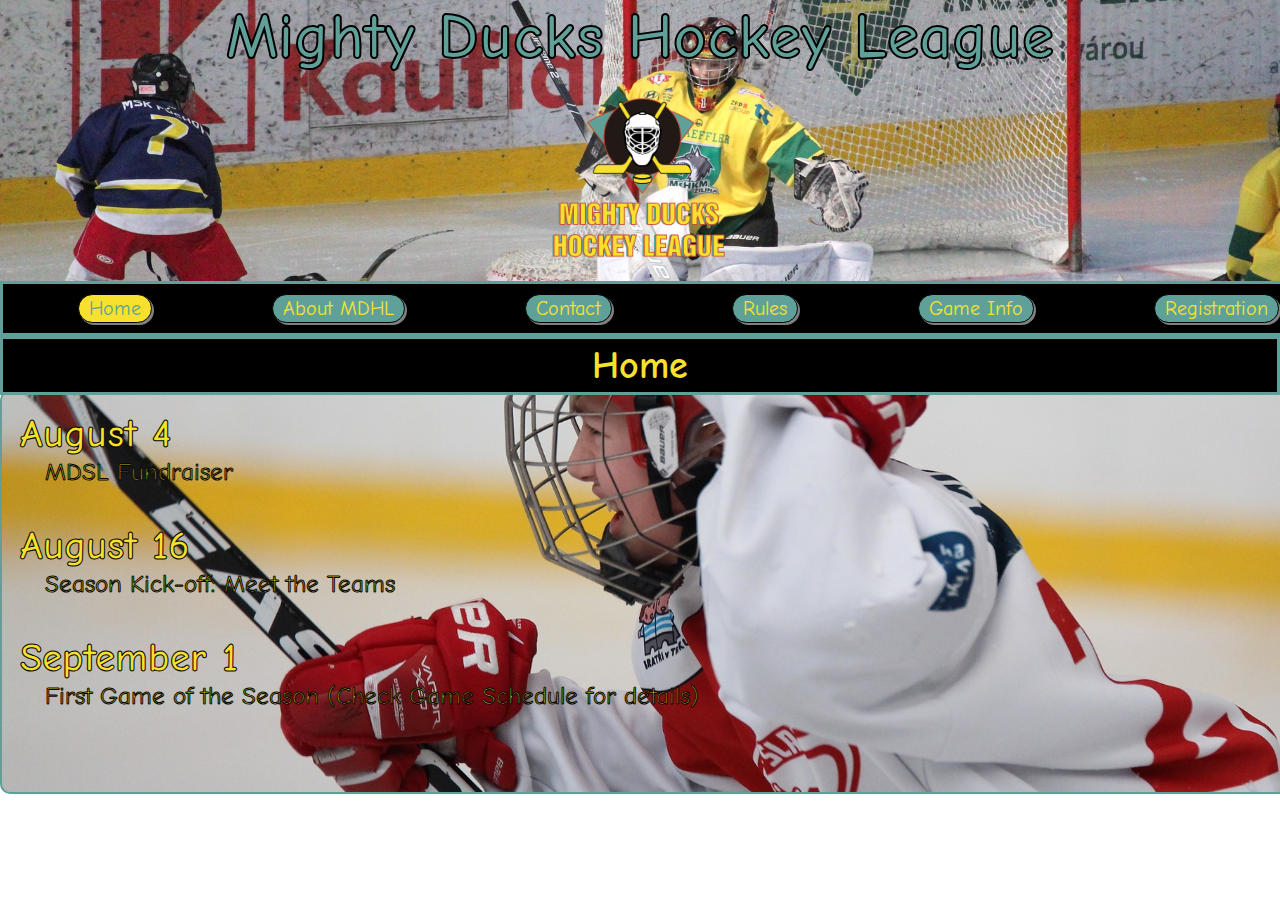
<file: index.html>
<!DOCTYPE html>
<html lang="en">

<head>
    <meta charset="UTF-8">
    <meta http-equiv="X-UA-Compatible" content="IE=edge">
    <meta name="viewport" content="width=device-width, initial-scale=1.0">
    <link rel="stylesheet" type="text/css" href="./assets/styles/style4.css">
    <link href="https://fonts.googleapis.com/css2?family=Comic+Neue:wght@400;700&display=swap" rel="stylesheet">
    <link rel="icon" type="image/ico" href="./assets/img/logoMightyducks-02.ico">
    <title>Mighty Ducks Hockey League</title>
</head>

<body>
    <header>
        
            <h1 class="titulo">Mighty Ducks Hockey League</h1>
        
        <figure class="logo">
            <img src="./assets/img/logoMightyducks-01.png" alt="Logo" width="200">
        </figure>
        
        <nav>
            <a class="local" href="#">Home</a>
            <a class="no_local" href="./about_mdhl.html">About MDHL</a>
            <a class="no_local" href="./contact.html">Contact</a>
            <a class="no_local"  href="./rules.html">Rules</a>
            <a class="no_local"  href="./game_info.html">Game Info</a>
            <a class="no_local"  href="./registration.html">Registration</a>
        </nav>
        <article class="cartel">
            <h2>Home</h2>
        </article>
    </header>
    <main class="casa">
        <!-- <figure class="casa_fondo">
        </figure> -->
        <div class="casa_cuerpo">
            <article>
                <h3>August 4</h3>
                <p class="sangria">MDSL Fundraiser</p>
            </article>
            <article> 
                <h3>August 16</h3>
                <p class="sangria">Season Kick-off: Meet the Teams</p>
            </article>
            <article>
                <h3>September 1</h3>
                <p class="sangria">First Game of the Season (Check Game Schedule for details)</p>
            </article>
        </div>
        
    </main>
</body>

</html>
</file>
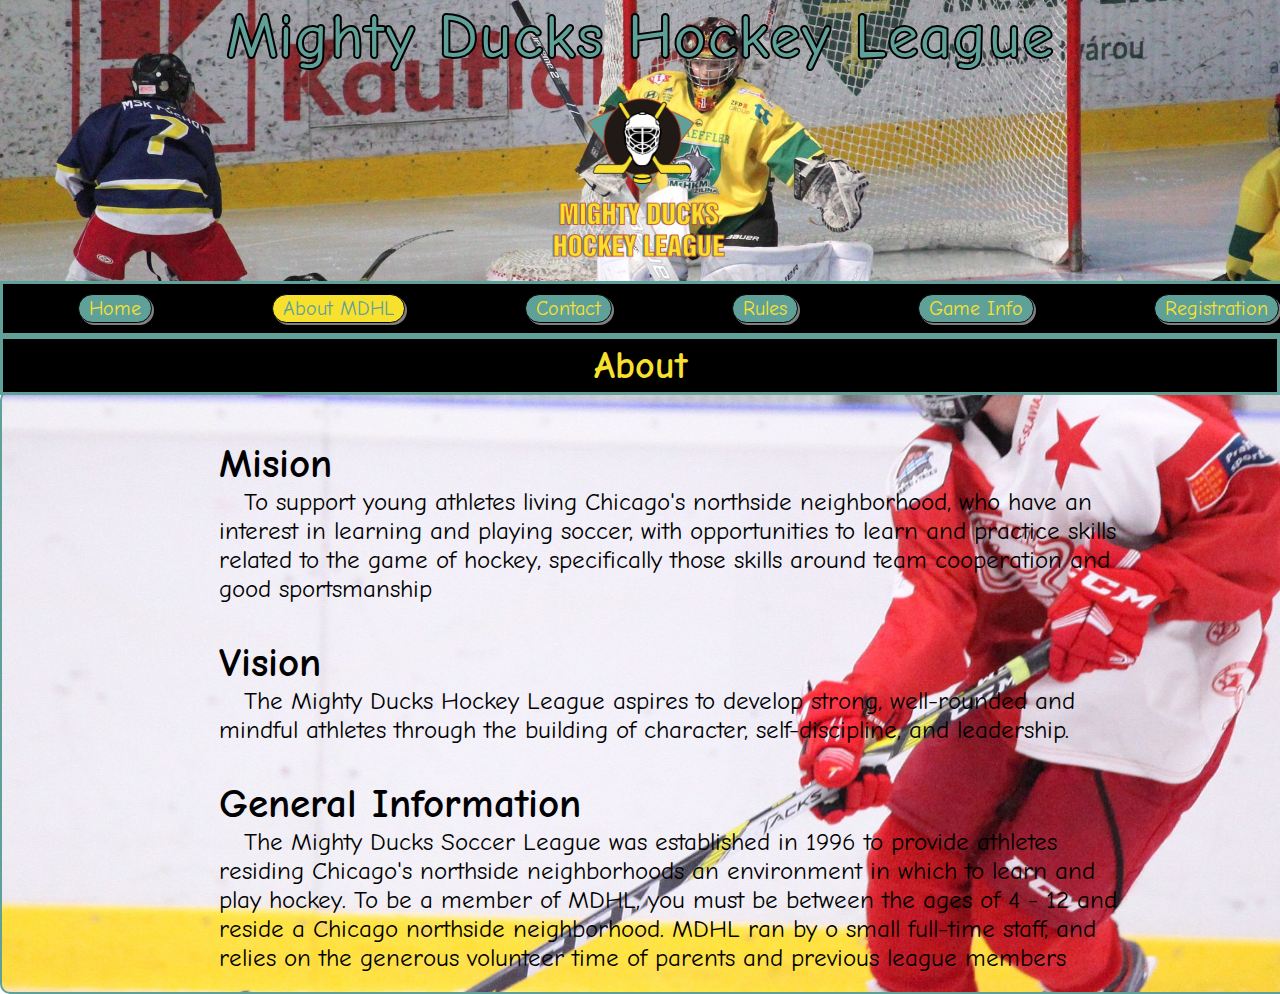
<file: About_MDHL.html>
<!DOCTYPE html>
<html lang="en">

<head>
    <meta charset="UTF-8">
    <meta http-equiv="X-UA-Compatible" content="IE=edge">
    <meta name="viewport" content="width=device-width, initial-scale=1.0">
    <link rel="stylesheet" type="text/css" href="./assets/styles/style4.css">
    <link href="https://fonts.googleapis.com/css2?family=Comic+Neue:wght@400;700&display=swap" rel="stylesheet">
    <link rel="icon" type="image/ico" href="./assets/img/logoMightyducks-02.ico">
    <title>Mighty Ducks Hockey League</title>
</head>

<body>
    <header>
        <h1 class="titulo">Mighty Ducks Hockey League</h1>

        <figure class="logo">
            <img src="./assets/img/logoMightyducks-01.png" alt="Logo" width="200">
        </figure>

        <nav>
            <a class="no_local" href="./index.html">Home</a>
            <a class="local" href="#">About MDHL</a>
            <a class="no_local" href="./contact.html">Contact</a>
            <a class="no_local" href="./rules.html">Rules</a>
            <a class="no_local" href="./game_info.html">Game Info</a>
            <a class="no_local" href="./registration.html">Registration</a>
        </nav>
        <article class="cartel">
            <h2>About</h2>
        </article>
    </header>
    <main class="acerca">


        <div class="acerca_cuerpo">
            <article>
                <h3>Mision</h3>
                <p class="sangria">To support young athletes living Chicago's northside neighborhood, who have an
                    interest in
                    learning and playing soccer, with opportunities to learn and practice skills related to the game
                    of
                    hockey, specifically those skills around team cooperation and good sportsmanship</p>
            </article>
            <article>
                <h3>Vision</h3>
                <p class="sangria">The Mighty Ducks Hockey League aspires to develop strong, well-rounded and mindful
                    athletes
                    through the building of character, self-discipline, and leadership.</p>
            </article>
            <article>
                <h3>General Information</h3>
                <p class="sangria">The Mighty Ducks Soccer League was established in 1996 to provide athletes
                    residing
                    Chicago's northside neighborhoods an environment in which to learn and play hockey. To be a
                    member of MDHL, you must be between the ages of 4 - 12 and reside a Chicago northside
                    neighborhood. MDHL ran by o small full-time staff, and relies on the generous volunteer time of
                    parents and previous league members</p>
            </article>
        </div>

    </main>
</body>

</html>
</file>
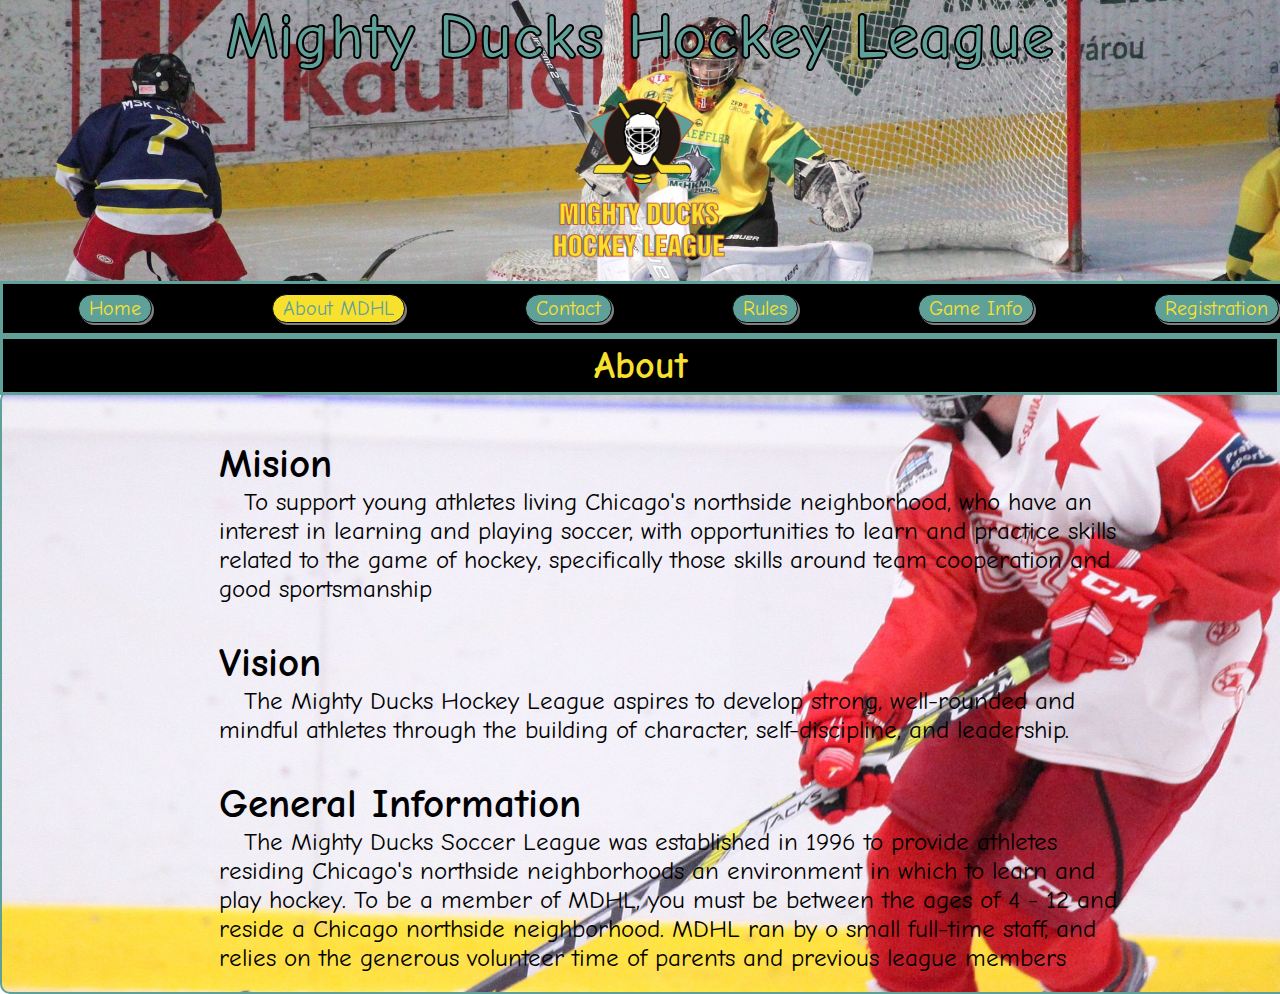
<file: about_mdhl.html>
<!DOCTYPE html>
<html lang="en">

<head>
    <meta charset="UTF-8">
    <meta http-equiv="X-UA-Compatible" content="IE=edge">
    <meta name="viewport" content="width=device-width, initial-scale=1.0">
    <link rel="stylesheet" type="text/css" href="./assets/styles/style4.css">
    <link href="https://fonts.googleapis.com/css2?family=Comic+Neue:wght@400;700&display=swap" rel="stylesheet">
    <link rel="icon" type="image/ico" href="./assets/img/logoMightyducks-02.ico">
    <title>Mighty Ducks Hockey League</title>
</head>

<body>
    <header>
        <h1 class="titulo">Mighty Ducks Hockey League</h1>

        <figure class="logo">
            <img src="./assets/img/logoMightyducks-01.png" alt="Logo" width="200">
        </figure>

        <nav>
            <a class="no_local" href="./index.html">Home</a>
            <a class="local" href="#">About MDHL</a>
            <a class="no_local" href="./contact.html">Contact</a>
            <a class="no_local" href="./rules.html">Rules</a>
            <a class="no_local" href="./game_info.html">Game Info</a>
            <a class="no_local" href="./registration.html">Registration</a>
        </nav>
        <article class="cartel">
            <h2>About</h2>
        </article>
    </header>
    <main class="acerca">


        <div class="acerca_cuerpo">
            <article>
                <h3>Mision</h3>
                <p class="sangria">To support young athletes living Chicago's northside neighborhood, who have an
                    interest in
                    learning and playing soccer, with opportunities to learn and practice skills related to the game
                    of
                    hockey, specifically those skills around team cooperation and good sportsmanship</p>
            </article>
            <article>
                <h3>Vision</h3>
                <p class="sangria">The Mighty Ducks Hockey League aspires to develop strong, well-rounded and mindful
                    athletes
                    through the building of character, self-discipline, and leadership.</p>
            </article>
            <article>
                <h3>General Information</h3>
                <p class="sangria">The Mighty Ducks Soccer League was established in 1996 to provide athletes
                    residing
                    Chicago's northside neighborhoods an environment in which to learn and play hockey. To be a
                    member of MDHL, you must be between the ages of 4 - 12 and reside a Chicago northside
                    neighborhood. MDHL ran by o small full-time staff, and relies on the generous volunteer time of
                    parents and previous league members</p>
            </article>
        </div>

    </main>
</body>

</html>
</file>
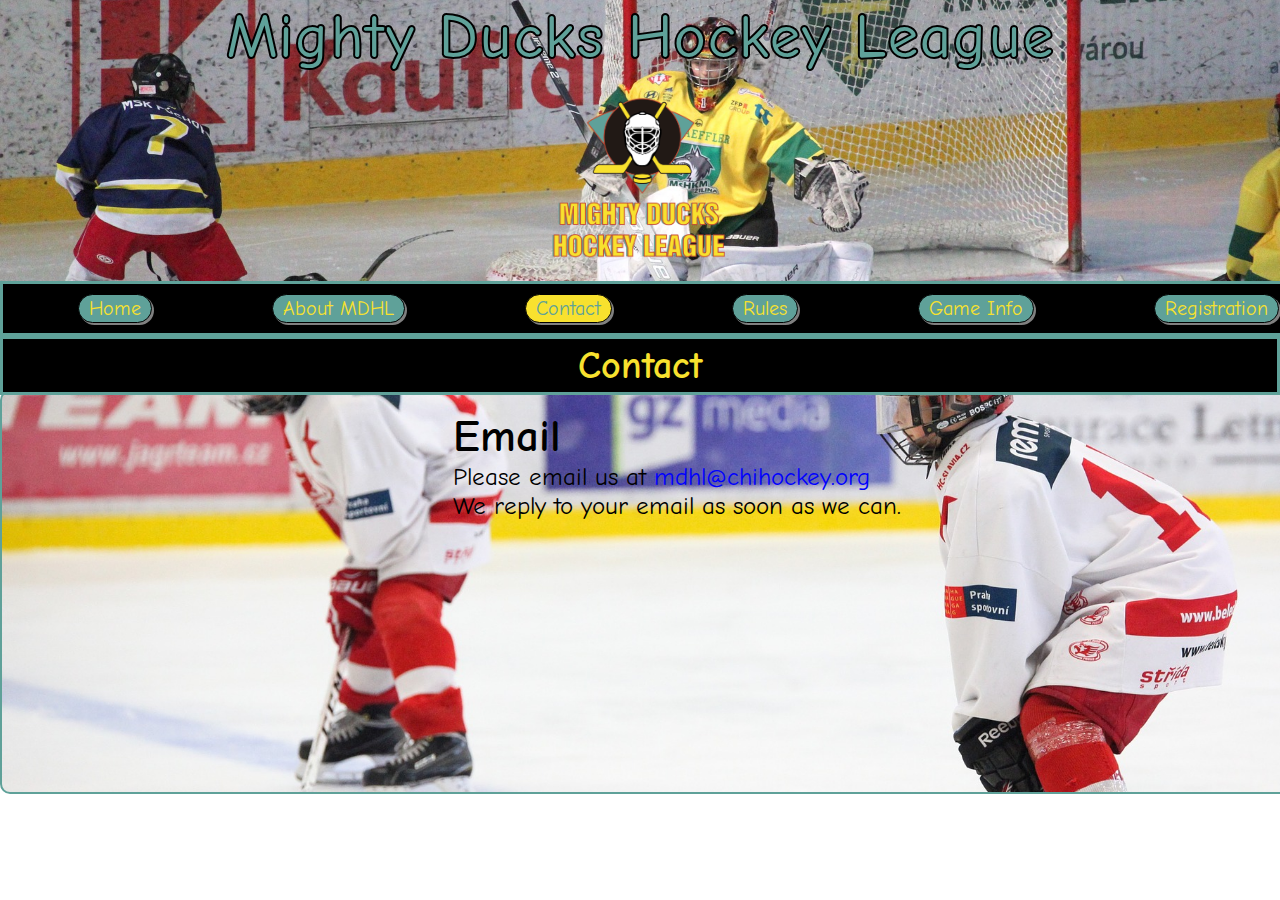
<file: contact.html>
<!DOCTYPE html>
<html lang="en">

<head>
    <meta charset="UTF-8">
    <meta http-equiv="X-UA-Compatible" content="IE=edge">
    <meta name="viewport" content="width=device-width, initial-scale=1.0">
    <link rel="stylesheet" type="text/css" href="./assets/styles/style4.css">
    <link href="https://fonts.googleapis.com/css2?family=Comic+Neue:wght@400;700&display=swap" rel="stylesheet">
    <link rel="icon" type="image/ico" href="./assets/img/logoMightyducks-02.ico">
    <title>Mighty Ducks Hockey League</title>
</head>

<body>
    <header>
        <h1 class="titulo">Mighty Ducks Hockey League</h1>

        <figure class="logo">
            <img src="./assets/img/logoMightyducks-01.png" alt="Logo" width="200">
        </figure>

        <nav>
            <a class="no_local" href="./index.html">Home</a>
            <a class="no_local" href="./about_mdhl.html">About MDHL</a>
            <a class="local" href="#">Contact</a>
            <a class="no_local" href="./rules.html">Rules</a>
            <a class="no_local" href="./game_info.html">Game Info</a>
            <a class="no_local" href="./registration.html">Registration</a>
        </nav>
        <article class="cartel">
            <h2>Contact</h2>
        </article>
    </header>
    <main class="contacto">
        <div class="contacto_cuerpo">
            <article>
                <h2>Email</h2>
                <p>Please email us at <a class="email" href="mailto:mdhl@chihockey.org">mdhl@chihockey.org</a></p>
                <p>We reply to your email as soon as we can.</p>
            </article>
        </div>

    </main>
</body>

</html>
</file>
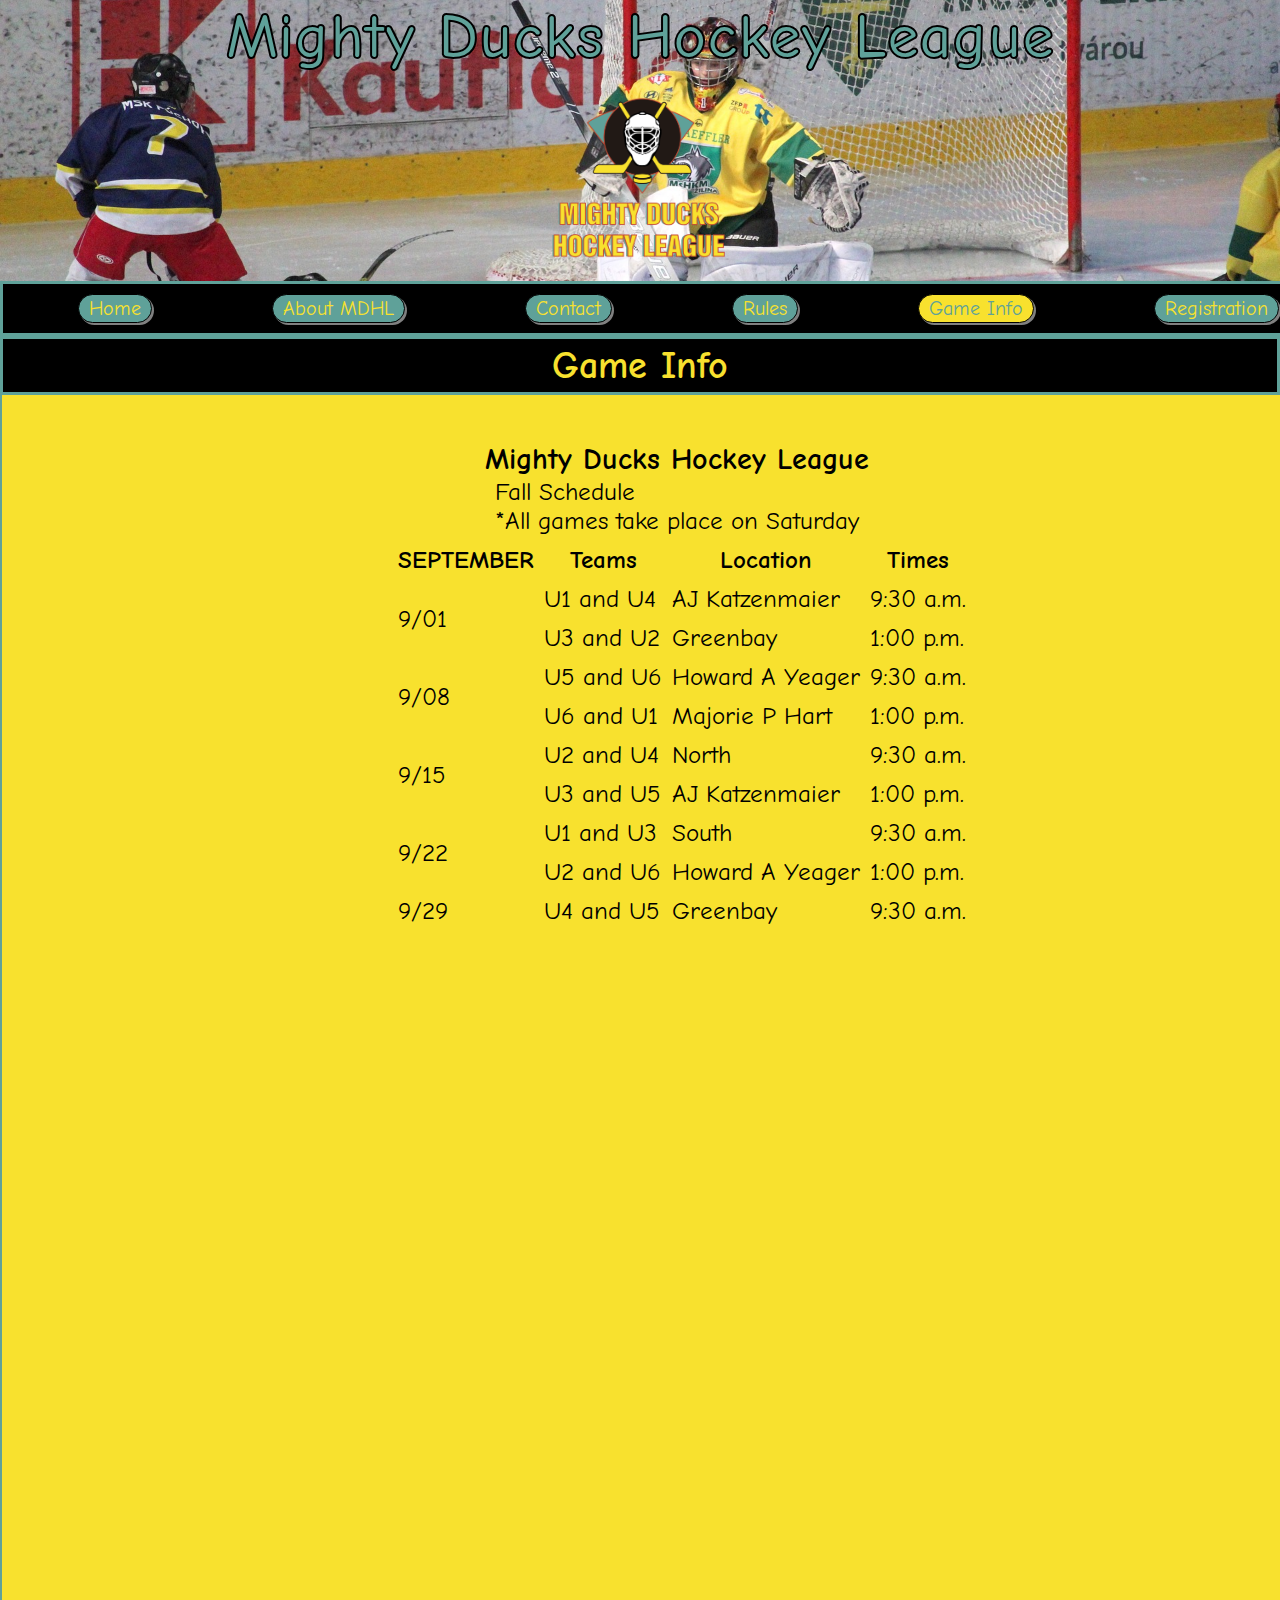
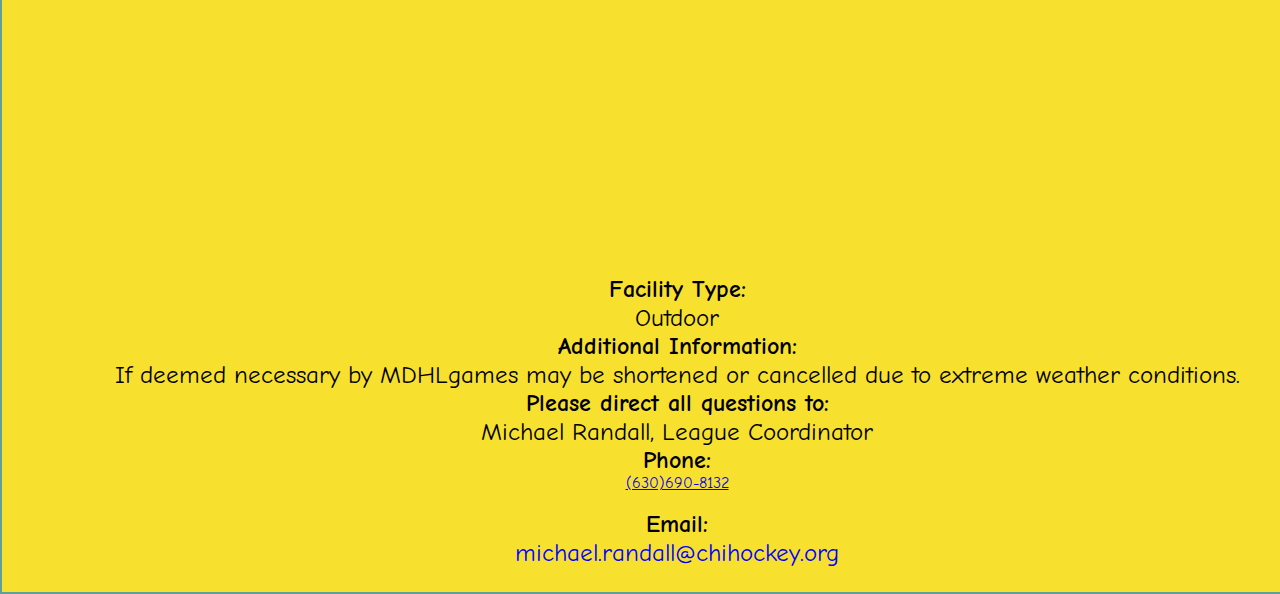
<file: game_info.html>
<!DOCTYPE html>
<html lang="en">

<head>
    <meta charset="UTF-8">
    <meta http-equiv="X-UA-Compatible" content="IE=edge">
    <meta name="viewport" content="width=device-width, initial-scale=1.0">
    <link rel="stylesheet" type="text/css" href="./assets/styles/style4.css">
    <link href="https://fonts.googleapis.com/css2?family=Comic+Neue:wght@400;700&display=swap" rel="stylesheet">
    <link rel="icon" type="image/ico" href="./assets/img/logoMightyducks-02.ico">
    <title>Mighty Ducks Hockey League</title>
</head>

<body>
    <header>
        <h1 class="titulo">Mighty Ducks Hockey League</h1>

        <figure class="logo">
            <img src="./assets/img/logoMightyducks-01.png" alt="Logo" width="200">
        </figure>

        <nav>
            <a class="no_local" href="./index.html">Home</a>
            <a class="no_local" href="./about_mdhl.html">About MDHL</a>
            <a class="no_local" href="./contact.html">Contact</a>
            <a class="no_local" href="./rules.html">Rules</a>
            <a class="local" href="#">Game Info</a>
            <a class="no_local" href="./registration.html">Registration</a>
        </nav>
        <article class="cartel">
            <h2>Game Info</h2>
        </article>
    </header>
    <main class="juego">
        <section class="juego_contenido">
            <h2 class="centrado">Mighty Ducks Hockey League</h2>
            <p>Fall Schedule <br>
                *All games take place on Saturday
            </p>

            <table class="juego_tabla">
                <tr>
                    <th>SEPTEMBER</th>
                    <th>Teams</th>
                    <th>Location</th>
                    <th>Times</th>
                </tr>
                <tr>
                    <td rowspan="2">9/01</td>
                    <td>U1 and U4</td>
                    <td>AJ Katzenmaier</td>
                    <td>9:30 a.m.</td>
                </tr>
                <tr>
                    <td>U3 and U2</td>
                    <td>Greenbay</td>
                    <td>1:00 p.m.</td>
                </tr>
                <tr>
                    <td rowspan="2">9/08</td>
                    <td>U5 and U6</td>
                    <td>Howard A Yeager</td>
                    <td>9:30 a.m.</td>
                </tr>
                <tr>
                    <td>U6 and U1</td>
                    <td>Majorie P Hart</td>
                    <td>1:00 p.m.</td>
                </tr>
                <tr>
                    <td rowspan="2">9/15</td>
                    <td>U2 and U4</td>
                    <td>North</td>
                    <td>9:30 a.m.</td>
                </tr>
                <tr>
                    <td>U3 and U5</td>
                    <td>AJ Katzenmaier</td>
                    <td>1:00 p.m.</td>
                </tr>
                <tr>
                    <td rowspan="2">9/22</td>
                    <td>U1 and U3</td>
                    <td>South</td>
                    <td>9:30 a.m.</td>
                </tr>
                <tr>
                    <td>U2 and U6</td>
                    <td>Howard A Yeager</td>
                    <td>1:00 p.m.</td>
                </tr>
                <tr>
                    <td>9/29</td>
                    <td>U4 and U5</td>
                    <td>Greenbay</td>
                    <td>9:30 a.m.</td>
                </tr>

            </table> 
            <div class="mapas">
                <iframe
                    src="https://www.google.com/maps/embed?pb=!1m18!1m12!1m3!1d2949.780458165116!2d-87.8649932850714!3d42.32588114525298!2m3!1f0!2f0!3f0!3m2!1i1024!2i768!4f13.1!3m3!1m2!1s0x880f932fbc6ba7cd%3A0xcf2bbe275c6da815!2sAJ%20Katzenmaier%20Academy!5e0!3m2!1ses!2sar!4v1675810576109!5m2!1ses!2sar"
                    width="400" height="300" style="border:0;" allowfullscreen="" loading="lazy"
                    referrerpolicy="no-referrer-when-downgrade"></iframe>
                <iframe
                    src="https://www.google.com/maps/embed?pb=!1m18!1m12!1m3!1d94400.33930046365!2d-88.00071763750005!3d42.320972600000005!2m3!1f0!2f0!3f0!3m2!1i1024!2i768!4f13.1!3m3!1m2!1s0x880f933bce5af881%3A0x740a7a7d548adce1!2sGreen%20Bay%20School%20(Pre-K)!5e0!3m2!1ses!2sar!4v1675810726806!5m2!1ses!2sar"
                    width="400" height="300" style="border:0;" allowfullscreen="" loading="lazy"
                    referrerpolicy="no-referrer-when-downgrade"></iframe>
                <iframe
                    src="https://www.google.com/maps/embed?pb=!1m18!1m12!1m3!1d2950.269876673773!2d-87.8560697850718!3d42.31544224591164!2m3!1f0!2f0!3f0!3m2!1i1024!2i768!4f13.1!3m3!1m2!1s0x880feccac26b07c5%3A0x8b51fa5d6efe771a!2sHoward%20A.%20Yeager%20School%20(PREK-K)!5e0!3m2!1ses!2sar!4v1675810860546!5m2!1ses!2sar"
                    width="400" height="300" style="border:0;" allowfullscreen="" loading="lazy"
                    referrerpolicy="no-referrer-when-downgrade"></iframe>
                <iframe
                    src="https://www.google.com/maps/embed?pb=!1m18!1m12!1m3!1d2949.719431634003!2d-87.84787658507136!3d42.327182645170744!2m3!1f0!2f0!3f0!3m2!1i1024!2i768!4f13.1!3m3!1m2!1s0x880fecd0628e1bb5%3A0x9a4d5f9aafd42e02!2sMarjorie%20P%20Hart%20School!5e0!3m2!1ses!2sar!4v1675810942603!5m2!1ses!2sar"
                    width="400" height="300" style="border:0;" allowfullscreen="" loading="lazy"
                    referrerpolicy="no-referrer-when-downgrade"></iframe>
                <iframe
                    src="https://www.google.com/maps/embed?pb=!1m18!1m12!1m3!1d2947.7596671986494!2d-87.83867217878925!3d42.36896088571859!2m3!1f0!2f0!3f0!3m2!1i1024!2i768!4f13.1!3m3!1m2!1s0x880fed60b13aa0a7%3A0xfe6df83b0f197ed6!2sNorth%20Elementary%20School!5e0!3m2!1ses!2sar!4v1675811089900!5m2!1ses!2sar"
                    width="400" height="300" style="border:0;" allowfullscreen="" loading="lazy"
                    referrerpolicy="no-referrer-when-downgrade"></iframe>
                <iframe
                    src="https://www.google.com/maps/embed?pb=!1m18!1m12!1m3!1d3248.1405000518157!2d-88.7398415852931!3d35.500803947454465!2m3!1f0!2f0!3f0!3m2!1i1024!2i768!4f13.1!3m3!1m2!1s0x887c2110db52f9d5%3A0xab6a3500607e8fd4!2sSouth%20Elementary%20School!5e0!3m2!1ses!2sar!4v1675811319312!5m2!1ses!2sar"
                    width="400" height="300" style="border:0;" allowfullscreen="" loading="lazy"
                    referrerpolicy="no-referrer-when-downgrade"></iframe>
            </div>
            
                <h2>Facility Type:</h2><p> Outdoor </p>
                <h2> Additional Information:</h2> <p> If deemed necessary by MDHLgames may be shortened
                or cancelled due to extreme weather conditions.</p>
                <h2> Please direct all questions to:</h2><p> Michael Randall, League Coordinator</p>
                <h2> Phone:</h2><a href="tel:+6306908132">(630)690-8132</a>
                &nbsp;&nbsp;&nbsp;&nbsp;&nbsp;&nbsp;&nbsp;&nbsp;&nbsp;&nbsp;&nbsp;&nbsp;&nbsp;&nbsp;&nbsp;&nbsp;&nbsp;&nbsp;
                &nbsp;&nbsp;&nbsp;&nbsp;&nbsp;&nbsp;&nbsp;
                <h2> Email:</h2><a class="email"
                    href="mailto:michael.randall@chihockey.org">michael.randall@chihockey.org</a>


            

        </section>
    </main>
</body>

</html>
</file>
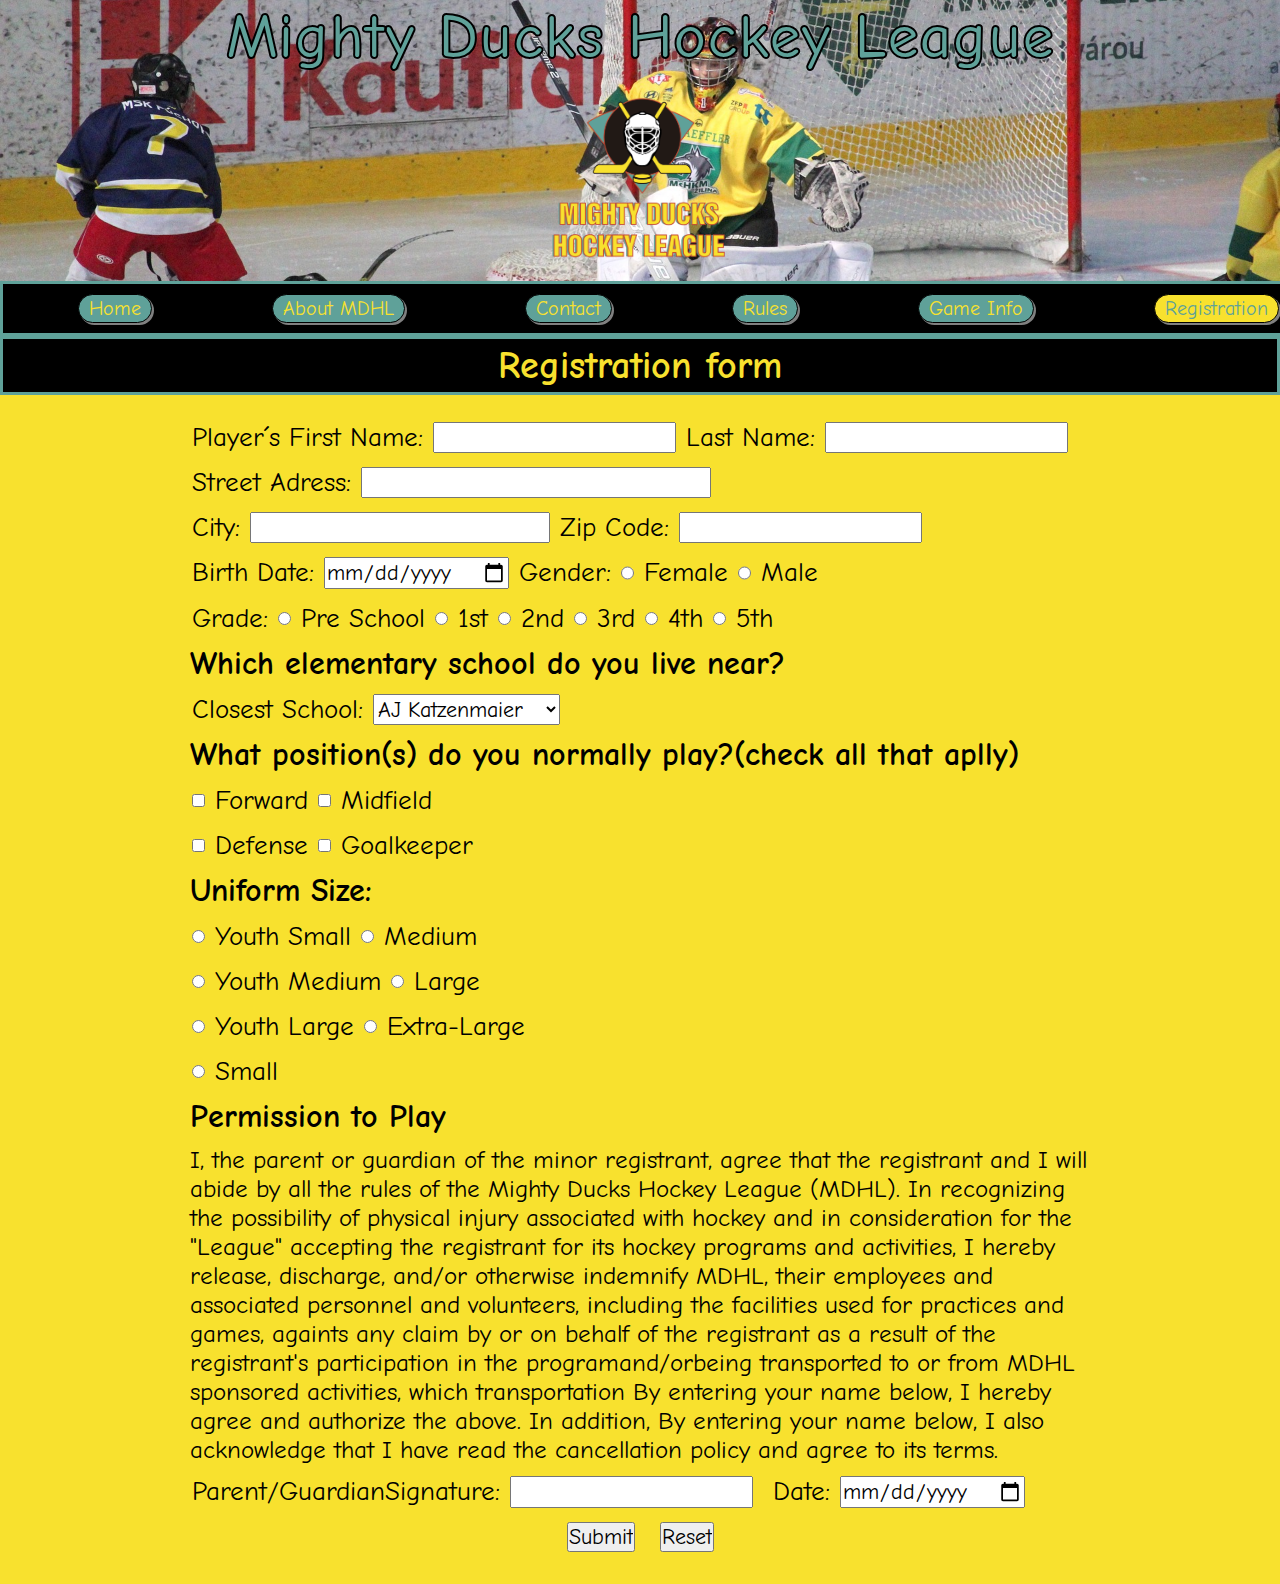
<file: registration.html>
<!DOCTYPE html>
<html lang="en">

<head>
    <meta charset="UTF-8">
    <meta http-equiv="X-UA-Compatible" content="IE=edge">
    <meta name="viewport" content="width=device-width, initial-scale=1.0">
    <link rel="stylesheet" type="text/css" href="./assets/styles/style4.css">
    <link href="https://fonts.googleapis.com/css2?family=Comic+Neue:wght@400;700&display=swap" rel="stylesheet">
    <link rel="icon" type="image/ico" href="./assets/img/logoMightyducks-02.ico">
    <title>Registration form</title>
</head>

<body>
    <header>
        <h1 class="titulo">Mighty Ducks Hockey League</h1>

        <figure class="logo">
            <img src="./assets/img/logoMightyducks-01.png" alt="Logo" width="200">
        </figure>

        <nav>
            <a class="no_local" href="./index.html">Home</a>
            <a class="no_local" href="./about_mdhl.html">About MDHL</a>
            <a class="no_local" href="./contact.html">Contact</a>
            <a class="no_local" href="./rules.html">Rules</a>
            <a class="no_local" href="./game_info.html">Game Info</a>
            <a class="local" href="#">Registration</a>
        </nav>
        <article class="cartel">
            <h2>Registration form</h2>
        </article>
    </header>
    <main class="formulario">

        <form action="./show_data.html" method="get">
            <fieldset class="nombre">
                <label for="first_name">Player´s First Name:</label>
                <input type="text" id="first_name" name="first_name">
                <label for="last_name">Last Name:</label>
                <input type="text" id="last_name" name="last_name">
            </fieldset>
            <fieldset >
                <label for="street_adress">Street Adress:</label>
                <input type="text" id="street_adress" name="street_adress" >
            </fieldset>
            <fieldset>
                <label for="city">City:</label>
                <input type="text" id="city" name="city">
                <label for="zip_code">Zip Code:</label>
                <input type="text" id="zip_code" name="zip_c ode">
            </fieldset>
            <fieldset class="cumple">
                <label for="birth_date">Birth Date:</label>
                <input type="date" id="birth_date" name="birth_date">
                <label>Gender:</label>
                <input type="radio" id="female" name="gender" value="female">
                <label for="female">Female</label>
                <input type="radio" id="male" name="gender" value="male">
                <label for="male">Male</label>
            </fieldset>

            <fieldset class="grado">
                <label>Grade:</label>
                <input type="radio" id="pre_school" name="grade_school" value="pre_school">
                <label for="pre_school">Pre School</label>
                <input type="radio" id="first" name="grade_school" value="first">
                <label for="first">1st</label>
                <input type="radio" id="second" name="grade_school" value="second">
                <label for="second">2nd</label>
                <input type="radio" id="third" name="grade_school" value="third">
                <label for="third">3rd</label>
                <input type="radio" id="fourth" name="grade_school" value="fourth">
                <label for="fourth">4th</label>
                <input type="radio" id="fifth" name="grade_school" value="fifth">
                <label for="fifth">5th</label>
            </fieldset>
            <h3>Which elementary school do you live near?</h3>
            <fieldset class="escuela">
                <label for="closest_school">Closest School:</label>
                <select name="closest_school" id="closest_school">
                    <option value="aj_katzenmaier">AJ Katzenmaier</option>
                    <option value="majorie_p_hart">Majorie P Hart</option>
                    <option value="greenbay">Greenbay</option>
                    <option value="north_elementary">North Elementary</option>
                    <option value="howard_a_yeager">Howard A Yeager</option>
                    <option value="south_elementary">South Elementary</option>
                </select><br>
            </fieldset>
            <h3>What position(s) do you normally play?(check all that aplly)</h3>
            <fieldset class="posicion">
                <input type="checkbox" id="forward" name="forward" value="Yes">
                <label for="forward">Forward</label>
                <input type="checkbox" id="midfield" name="midfield" value="Yes">
                <label for="midfield">Midfield</label>
            </fieldset>
            <fieldset>
                <input type="checkbox" id="defense" name="defense" value="Yes">
                <label for="defense">Defense</label>
                <input type="checkbox" id="goalkeeper" name="goalkeeper" value="Yes">
                <label for="goalkeeper">Goalkeeper</label>
            </fieldset>
            <h3>Uniform Size:</h3>
            <fieldset>
                <input type="radio" id="youth_small" name="uniform_size" value="Youth Small">
                <label for="youth_small">Youth Small</label>
                <input type="radio" id="medium" name="uniform_size" value="Medium">
                <label for="medium">Medium</label>
            </fieldset>
            <fieldset>
                <input type="radio" id="youth_medium" name="uniform_size" value="Youth Medium">
                <label for="youth_medium">Youth Medium</label>
                <input type="radio" id="large" name="uniform_size" value="Large">
                <label for="large">Large</label>
            </fieldset>
            <fieldset>
                <input type="radio" id="youth_large" name="uniform_size" value="Youth Large">
                <label for="youth_large">Youth Large</label>
                <input type="radio" id="extra_large" name="uniform_size" value="Extra-Large">
                <label for="extra_large">Extra-Large</label>
            </fieldset>
            <fieldset>
                <input type="radio" id="small" name="uniform_size" value="Small">
                <label for="small">Small</label>
            </fieldset>

            <h3>Permission to Play</h3>
            <p> I, the parent or guardian of the minor registrant, agree that the registrant and I will abide by all the
                rules of the Mighty Ducks Hockey League (MDHL). In recognizing the possibility of physical injury
                associated with hockey and in consideration for the "League" accepting the registrant for its
                hockey programs and activities, I hereby release, discharge, and/or otherwise indemnify MDHL,
                their employees and associated personnel and volunteers, including the facilities used for
                practices and games, againts any claim by or on behalf of the registrant as a result of the
                registrant's participation in the programand/orbeing transported to or from MDHL sponsored
                activities, which transportation
                By entering your name below, I hereby agree and authorize the above. In addition, By entering your name
                below, I also
                acknowledge that I have read the cancellation policy and agree to its terms.</p>

            <fieldset>
                <label for="parent_guardian">Parent/GuardianSignature:</label>
                <input type="text" id="parent_guardian" name="parent_guardian"><br>

                <label for="date">Date:</label>
                <input type="date" id="date" name="date">
            </fieldset>
            <fieldset class="botones">
                <input type="submit" value="Submit">
                <input type="reset" value="Reset">
            </fieldset>
        </form>

    </main>

</body>

</html>
</file>
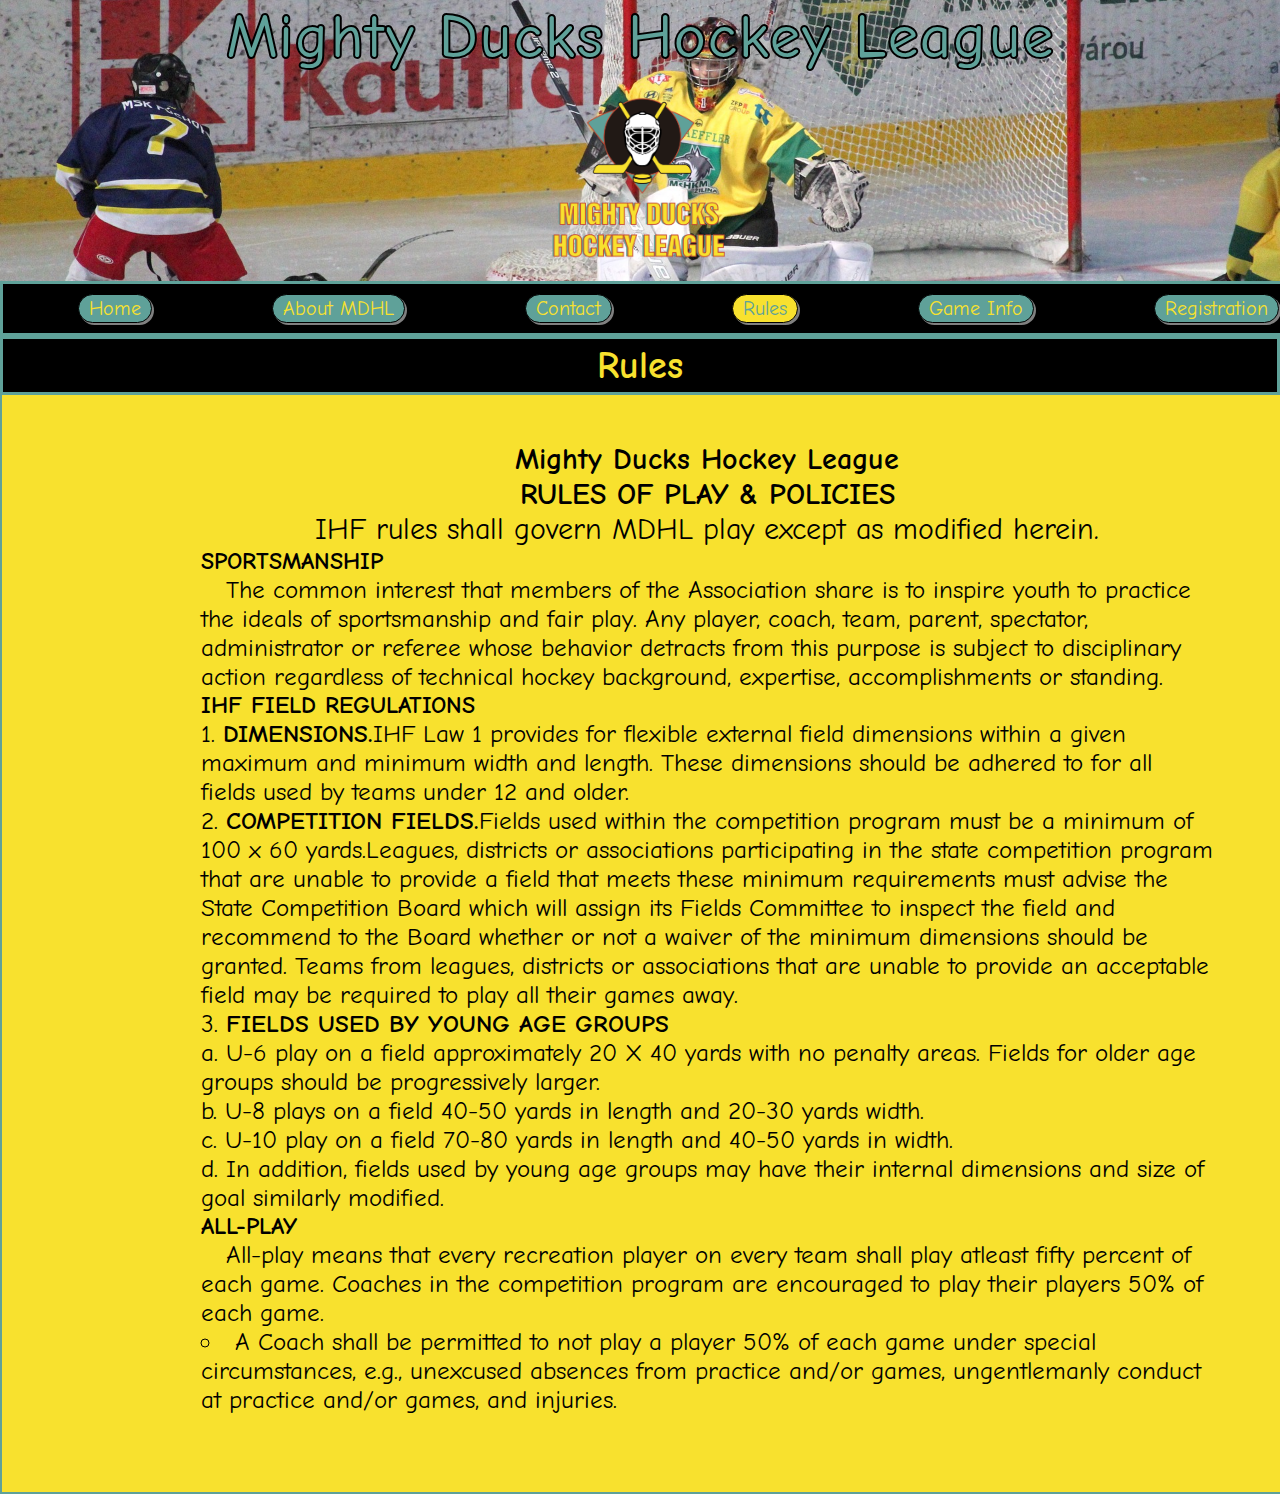
<file: rules.html>
<!DOCTYPE html>
<html lang="en">

<head>
    <meta charset="UTF-8">
    <meta http-equiv="X-UA-Compatible" content="IE=edge">
    <meta name="viewport" content="width=device-width, initial-scale=1.0">
    <link rel="stylesheet" type="text/css" href="./assets/styles/style4.css">
    <link href="https://fonts.googleapis.com/css2?family=Comic+Neue:wght@400;700&display=swap" rel="stylesheet">
    <link rel="icon" type="image/ico" href="./assets/img/logoMightyducks-02.ico">
    <title>Rules of Play & Policies</title>
</head>

<body>
    <header>
        <h1 class="titulo">Mighty Ducks Hockey League</h1>
        
        <figure class="logo">
            <img src="./assets/img/logoMightyducks-01.png" alt="Logo" width="200">
        </figure>

        <nav>
            <a class="no_local" href="./index.html">Home</a>
            <a class="no_local" href="./about_mdhl.html">About MDHL</a>
            <a class="no_local" href="./contact.html">Contact</a>
            <a class="local" href="#">Rules</a>
            <a class="no_local" href="./game_info.html">Game Info</a>
            <a class="no_local" href="./registration.html">Registration</a>
        </nav>
        <article class="cartel">
            <h2>Rules</h2>
        </article>
    </header>

    <main class="normas">

        <section class="texto_normas">
            <h2 class="centrado">Mighty Ducks Hockey League</h2>
            <h2 class="centrado">RULES OF PLAY & POLICIES</h2>
            <p class="centrado">IHF rules shall govern MDHL play except as modified herein.</p>
            <h2>SPORTSMANSHIP</h2>
            <p class="sangria">The common interest that members of the Association share is to inspire
                youth to practice the ideals of sportsmanship and fair play. Any player, coach,
                team, parent, spectator, administrator or referee whose behavior detracts from
                this purpose is subject to disciplinary action regardless of technical hockey
                background, expertise, accomplishments or standing.
            </p>
            <h2>IHF FIELD REGULATIONS</h2>
            <ol>
                <li>
                    <b>DIMENSIONS.</b>IHF Law 1 provides for flexible external field dimensions within
                    a given maximum and minimum width and length. These dimensions should be
                    adhered to for all fields used by teams under 12 and older.


                </li>
                <li>
                    <b>COMPETITION FIELDS.</b>Fields used within the competition program must be
                    a minimum of 100 x 60 yards.Leagues, districts or associations participating in
                    the state competition program that are unable to provide a field that meets these
                    minimum requirements must advise the State Competition Board which will
                    assign its Fields Committee to inspect the field and recommend to the Board
                    whether or not a waiver of the minimum dimensions should be granted. Teams
                    from leagues, districts or associations that are unable to provide an acceptable
                    field may be required to play all their games away.

                </li>
                <li>
                    <b>FIELDS USED BY YOUNG AGE GROUPS</b>
                    <ol class="ordenada_letra">
                        <li>
                            U-6 play on a field approximately 20 X 40 yards with no penalty areas. Fields
                            for older age groups should be progressively larger.

                        </li>
                        <li>
                            U-8 plays on a field 40-50 yards in length and 20-30 yards width.

                        </li>
                        <li>
                            U-10 play on a field 70-80 yards in length and 40-50 yards in width.

                        </li>
                        <li>
                            In addition, fields used by young age groups may have their internal
                            dimensions and size of goal similarly modified.

                        </li>
                    </ol>
                </li>

            </ol>
            <h2>ALL-PLAY</h2>
            <p class="sangria">
                All-play means that every recreation player on every team shall play atleast
                fifty percent of each game. Coaches in the competition program are encouraged
                to play their players 50% of each game.
            </p>
            <ul>
                <li>
                    A Coach shall be permitted to not play a player 50% of each game
                    under special circumstances, e.g., unexcused absences from practice
                    and/or games, ungentlemanly conduct at practice and/or games, and
                    injuries.

                </li>
            </ul>

        </section>

    </main>

</body>

</html>
</file>
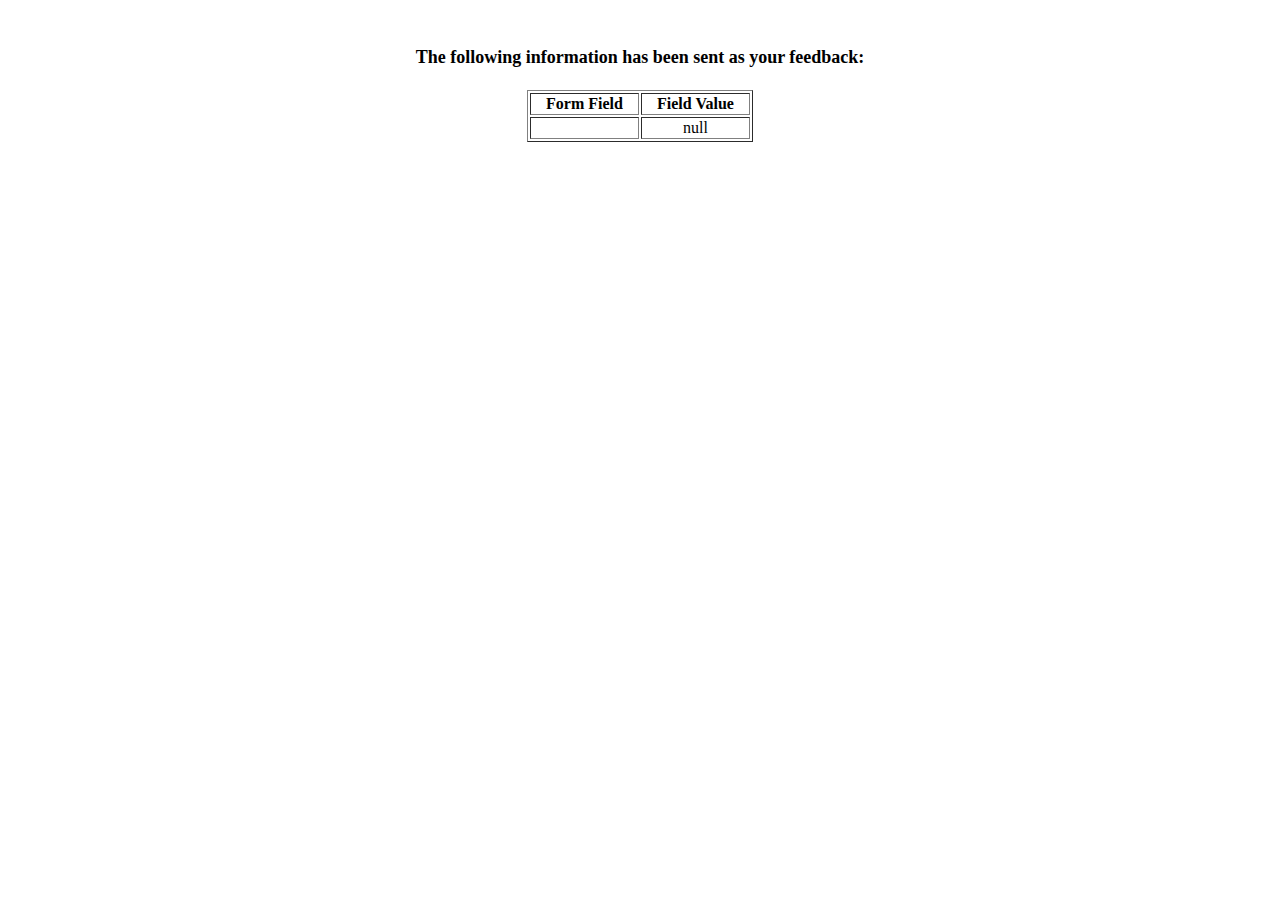
<file: show_data.html>
<html>
<head>
<title>Feedback Sent</title>
</head>
<body>
<p align=center>&nbsp;</p>
<h1 align=center><font size="+1">The following information has been sent as your
  feedback:</font></h1>

<table border="1" align=center width="226">
  <tr>
    <th align="center">Form Field</th>
    <th align="center">Field Value</th>
  </tr>

<script language="javascript">
var args = location.search.substr(1).split('&');
for (var i = 0; i < args.length; ++i) {
  var parts = args[i].split('=');
  if (parts != null) {
    var field = parts[0];
    var value = parts[1];
    if (value == null) {
      value = "null"
    }
    else {
      value = '"' + unescape(value.replace(/\+/g, ' ')) + '"';
    }

    document.writeln('<tr><td align="center">' + field + '</td>');
    document.writeln('<td align="center">' + value + '</td></tr>');
  }
}
</script>

<noscript>
<tr><td>
<p>You need to turn on Javascript in your browser.</p>

<p>In Microsoft Internet Explorer 4 or greater:</p>
<ul>
<li>From the "Tools" menu (in IE 4, it's the "View" menu), select "Internet Options".</li>
<li>Click on the "Security" tab.</li>
<li>Click on the "Custom Level" button. (In IE 4, select "Custom"
and then click on "Settings...".)</li>
<li>Under "Active scripting" make sure "Enable" is selected.</li>
</ul>

<p>In Netscape version 4 or greater:</p>
<ul>
<li>From the <b>Edit</b> menu, select <b>Preferences</b>.</li>
<li>In the <b>Category</b> list on the left, click on the word "Advanced".</li>
<li>In the panel on the right, make sure "Enable JavaScript" is checked.</li>
<li>Click the <b>OK</b> button.</li>
</ul>

</td></tr>
</noscript>

</table>
</body>
</html>
</file>
<file: assets/styles/style4.css>
/*general*/

* {
    padding: 0;
    margin: 0;
    box-sizing: border-box;
    font-family: "Comic Neue";
}

p {
    text-indent: 0px;
    font-size: 25px;
}

p.sangria {
    text-indent: 25px;
    font-size: 25px;
}

article {
    padding: 18px;
}


/*header*/
header {
    display: flex;
    flex-direction: column;
    background: url('../img/design1_image2.jpg');
    height: 390px;
    background-size: cover;
    background-position: center;
    background-repeat: no-repeat;
    justify-content: space-between;
}

h1.titulo {
    font-size: 65px;
    text-align: center;
    color: #5fa199;
    -webkit-text-stroke: 2px black;
}

.logo {
    z-index: 1;
    display: flex;
    justify-content: center;
}

article.cartel {
    font-size: 25px;
    color: #f8e12e;
    background-color: black;
    text-align: center;
    padding: 5px;
    border: 3px #5fa199 solid;
    box-sizing: border-box;
}

a.no_local {
    color: #f8e12e;
    box-sizing: border-box;
    padding: 2px 10px;
    background-color: #5fa199;
    font-size: 20px;
    border: 1px black solid;
    border-radius: 30px;
    box-shadow: 2px 2px gray;
    margin: 0 60px;
    text-decoration: none;
}

a.local {
    color: #5fa199;
    box-sizing: border-box;
    padding: 2px 10px;
    background-color: #f8e12e;
    font-size: 20px;
    border: 1px black solid;
    border-radius: 30px;
    box-shadow: 2px 2px gray;
    margin: 0 60px;
    text-decoration: none;
}

nav {
    display: flex;
    flex-direction: row;
    justify-content: center;
    background-color: black;
    box-sizing: content-box;
    width: 1350px;
    padding: 10px 0;
    border: 3px #5fa199 solid;
}


/*casa*/

.casa {
    display: flex;
    flex-direction: row;
    box-sizing: content-box;
    width: 1350px;
    height: 400px;
    border: 2px #5fa199 solid;
    border-radius: 10px;
    background: url('../img/hockey1.jpg');
    background-size: cover;
    background-position: center;
    background-repeat: no-repeat;
}

div.casa_cuerpo {
    font-size: 35px;
    color: #f8e12e;
    -webkit-text-stroke: 1px black;
}

/*acerca*/

.acerca {
    box-sizing: content-box;
    width: 1350px;
    height: 600px;
    border: 2px #5fa199 solid;
    border-radius: 10px;
    background: url('../img/hockey2.jpg');
    background-size: cover;
    background-position: center;
    background-repeat: no-repeat;
    display: flex;
    justify-content: center;
}

.acerca_cuerpo {
    width: 75%;
    font-size: 35px;
    padding: 30px;
}


/*contacto*/

.contacto_cuerpo {
    display: flex;
    color: black;
    font-size: 30px;
}

.contacto {
    box-sizing: content-box;
    width: 1350px;
    height: 400px;
    border: 2px #5fa199 solid;
    border-radius: 10px;
    background: url('../img/hockey3.jpg');
    background-size: cover;
    background-position: center;
    background-repeat: no-repeat;
    display: flex;
    justify-content: center;
}

a.email {
    display: inline;
    font-size: 25px;
    padding: 0px;
    border: 0px;
    color: blue;
    box-shadow: 0 0;
    text-decoration: none;
    margin: 0;
}


/*normas*/

.normas {
    padding: 50px 30px;
    box-sizing: content-box;
    width: 1350px;
    height: 1000px;
    border: 2px #5fa199 solid;
    background-color: #f8e12e;
    display: flex;
    justify-content: center;
}

.texto_normas{
width: 75%;
}

ol.ordenada_letra {
    list-style-type: lower-alpha;
}

ol {
    list-style-type: decimal;
    list-style-position: inside;
}

ul {
    list-style-type: circle;
    list-style-position: inside;
}

li {
    font-size: 25px;
    text-indent: 0px;
}

.centrado {
    text-align: center;
    font-size: 30px;
}

li h2 {
    font-size: 25px;
}


/*juego*/

.juego {
    padding: 50px 0;
    box-sizing: content-box;
    width: 1350px;
    height: 1700px;
    border: 2px #5fa199 solid;
    background-color: #f8e12e;
}

.juego_contenido{
    display: flex;
    flex-direction: column;
    width: 1350px;
    height: 1700px;
    align-items: center;
}

.juego_tabla {
    border-spacing: 10px;
    padding-left: 10px;

}

tr {
    font-size: 25px;
}

.mapas {
    box-sizing: content-box;
    width: 950px;
    display: flex;
    flex-wrap: wrap;
    justify-content: center;
    gap: 20px;
}

/*registro*/

.formulario {
    background-color: #f8e12e;
    display: flex;
    justify-content: center;

}

input {
    font-size: 22px;
}

form {
    width: 75%;
    display: flex;
    flex-direction: column;
    font-size: 27px;
    padding: 30px;
    gap: 10px;
}

fieldset {
    display: flex;
    justify-content: flex-start;
    border-color: transparent;
    gap: 10px;
}

.botones {
    display: flex;
    flex-direction: row;
    justify-content: center;
    gap: 25px;
}

#street_adress {
    width: 350px;
}

#city {
    width: 300px;
}

select {
    font-size: 22px;
}
</file>
